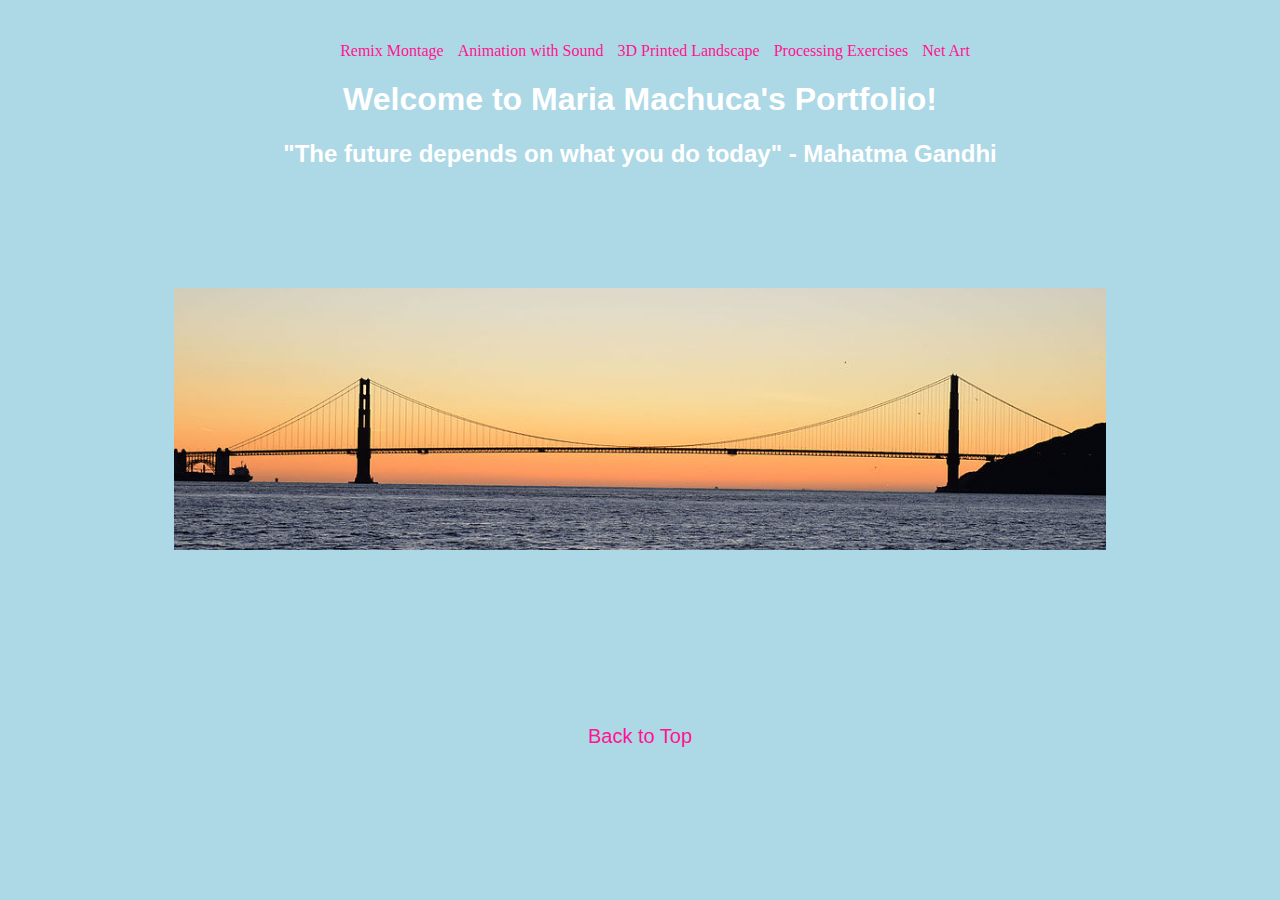
<file: index.html>
<!DOCTYPE html> 
<html>
<!Head>
   <head>
     <meta charset="utf-8">
	<!Title>
     <title> Maria Machuca </title>
	<!End of Title>

	<link href="Styles/Main.css" type="text/css" rel="stylesheet"/>
	
  	</head>
<!End of Head>

<!BODY>
   <body>
    
 
<!HEADER>
	<header>

<!HEADER NAVIGATOR>
	<nav id="headerNav">
	<ul>
	
	<li><a href="remix-montage.html">Remix Montage</a></li>
	<li><a href="animation with sound.html">Animation with Sound</a></li>
	<li><a href="3D Project.html">3D Printed Landscape</a></li>
	<li><a href="Processed Project.html">Processing Exercises</a></li>
	<li><a href="Net Art Project.html">Net Art</a></li>
	</u>
	</nav>
<!END OF HEADER NAVIGATOR>

<!MAIN>
	<main>
	
	 <h1>Welcome to Maria Machuca's Portfolio!</h1>
	 
	 <h2>"The future depends on what you do today" - Mahatma Gandhi</h2>
	 
	<p><img src="Images/ggbridge.jpg"alt="Golden Gate Bridge" width= 80% /></p>
	
	
	</main>
<!END OF MAIN>

	</header>
<!END OF HEADER>

<!FOOTER>

	<footer>
	
<!FOOTER NAVIGATOR>
	<nav id="footerNav">
	
	<p><a href="#headerNav">Back to Top</a></p>
	</nav>
<!END OF FOOTER NAVIGATOR>

	</footer>
<!END OF FOOTER>

   </body>
<!END OF BODY>
</html>
</file>
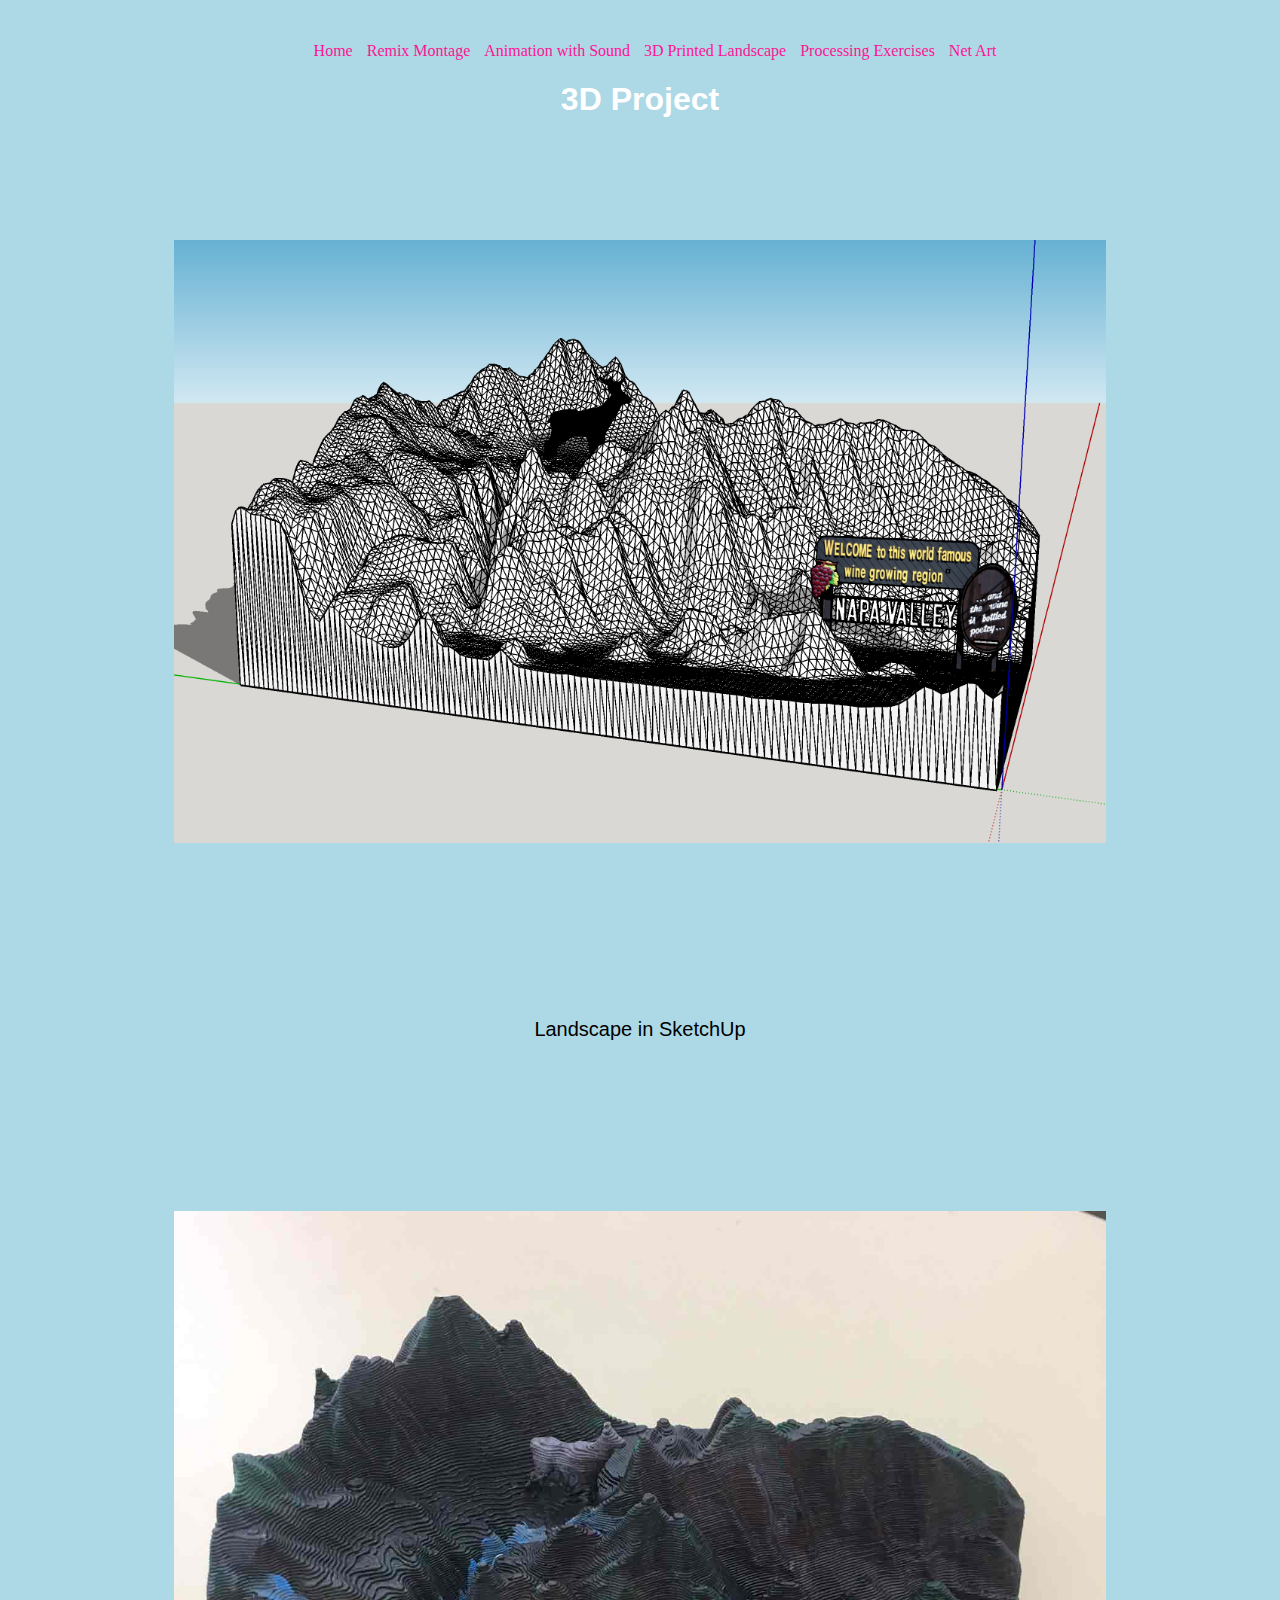
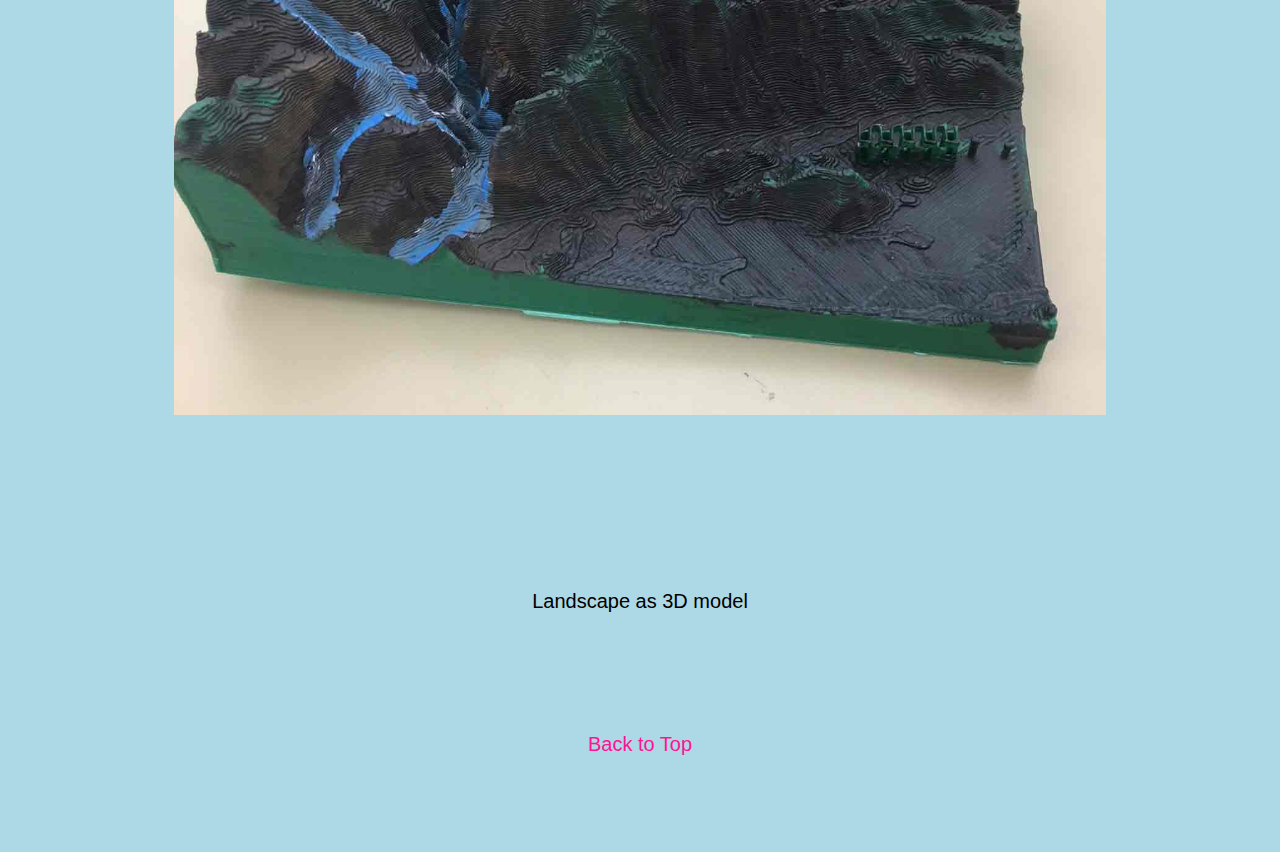
<file: 3D Project.html>
<!DOCTYPE html> 
<html>
<!Head>
   <head>
     <meta charset="utf-8">
	<!Title>
     <title> Maria Machuca </title>
	<!End of Title>

	<link href="Styles/Main.css" type="text/css" rel="stylesheet"/>
	
  	</head>
<!End of Head>

<!BODY>
   <body>
    
 
<!HEADER>
	<header>

<!HEADER NAVIGATOR>
	<nav id="headerNav">
	<ul>
	<li><a href="index.html">Home</a></li>
	<li><a href="remix-montage.html">Remix Montage</a></li>
	<li><a href="animation with sound.html">Animation with Sound</a></li>
	<li><a href="3D Project.html">3D Printed Landscape</a></li>
	<li><a href="Processed Project.html">Processing Exercises</a></li>
	<li><a href="Net Art Project.html">Net Art</a></li>
	</u>
	</nav>
<!END OF HEADER NAVIGATOR>

<!MAIN>
	<main>
	
	 <h1>3D Project</h1>
	 
	<p><img src="Images/sketchdeer.png"alt="3D Project in SketchUp" width= 80% /></p>
	<p>Landscape in SketchUp</p>
	<p><img src="Images/landscape.jpg"alt="3D landscape" width= 80% /></p>
	<p>Landscape as 3D model</p>
	
	</main>
<!END OF MAIN>

	</header>
<!END OF HEADER>

<!FOOTER>

	<footer>
	
<!FOOTER NAVIGATOR>
	<nav id="footerNav">
	
	<p><a href="#headerNav">Back to Top</a></p>
	</nav>
<!END OF FOOTER NAVIGATOR>

	</footer>
<!END OF FOOTER>

   </body>
<!END OF BODY>
</html>
</file>
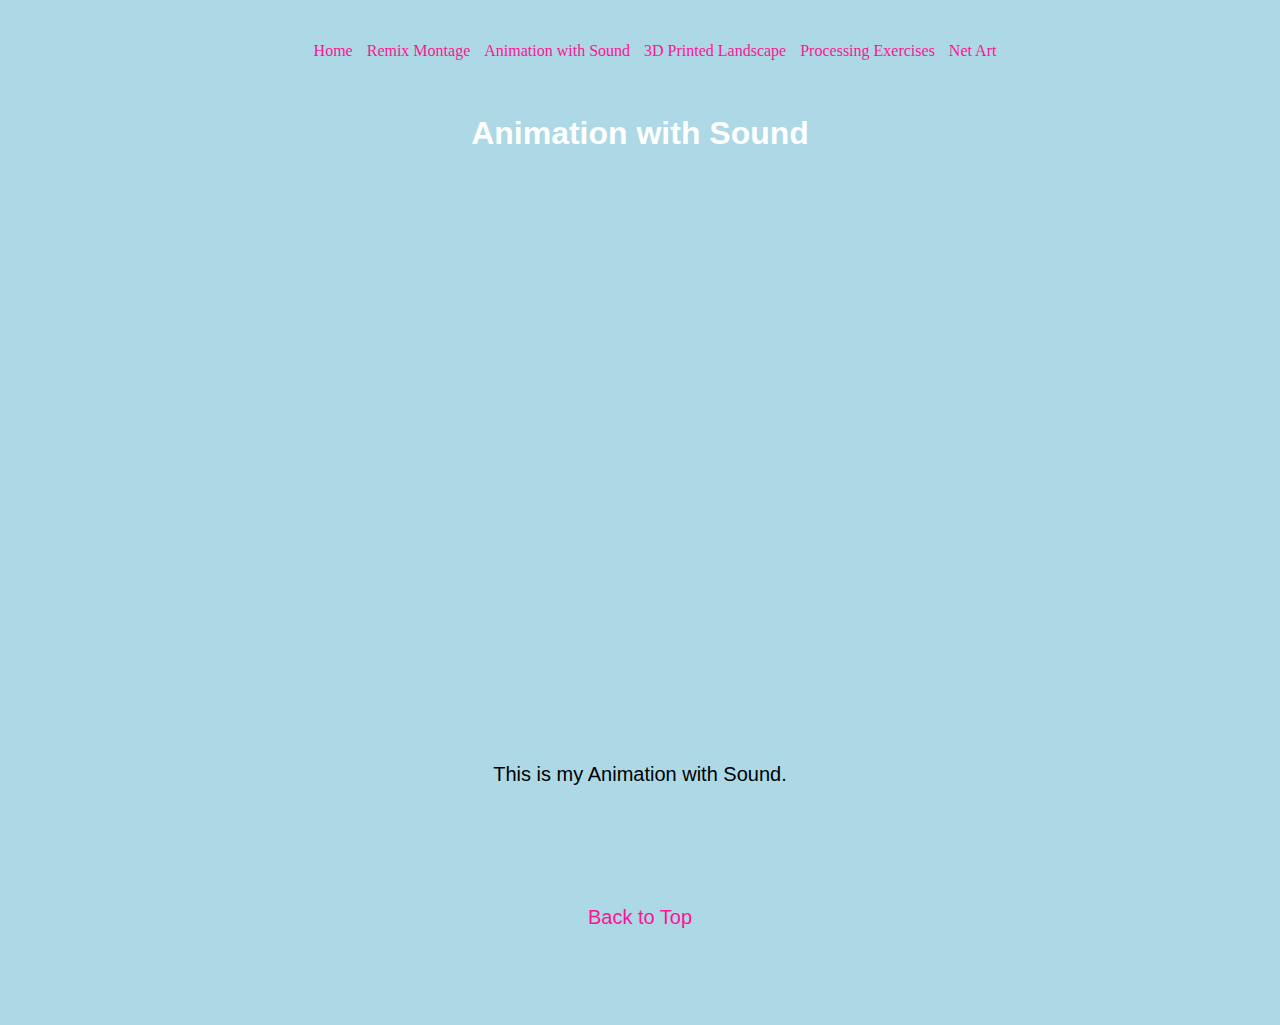
<file: animation with sound.html>
<!DOCTYPE html> 
<html>

<!HEAD>
   <head>

     <meta charset="utf-8">

<!TITLE>
     <title> Maria Machuca </title>
<!END OF TITLE>

	<link href="Styles/Main.css" type="text/css" rel="stylesheet"/>
	
   </head>
<!END OF HEAD>

<!BODY>
   <body>

<!HEADER>
	<header>
	
	<!HEADER NAVIGATOR>
	<nav id="headerNav">
	<ul>
	<li><a href="index.html">Home</a></li>
	<li><a href="remix-montage.html">Remix Montage</a></li>
	<li><a href="animation with sound.html">Animation with Sound</a></li>
	<li><a href="3D Project.html">3D Printed Landscape</a></li>
	<li><a href="Processed Project.html">Processing Exercises</a></li>
	<li><a href="Net Art Project.html">Net Art</a></li>
	</u>
	</nav>
<!END OF HEADER NAVIGATOR>

<!MAIN>
	<main>

     <h1>Animation with Sound</h1>
	<p><iframe src="https://player.vimeo.com/video/240886194" width="640" height="414" frameborder="0" webkitallowfullscreen mozallowfullscreen allowfullscreen></iframe></p>
	<p> This is my Animation with Sound.</p>
	</main>
<!END OF MAIN>

<!FOOTER>
	<footer>

<!FOOTER NAVIGATOR>
	<nav id="footerNav">
	
	<p><a href="#headerNav">Back to Top</a></p>
	</nav>
<!END OF FOOTER NAVIGATOR>

	</footer>
<!END OF FOOTER>
	

   </body>
<!END OF BODY>
</html>
</file>
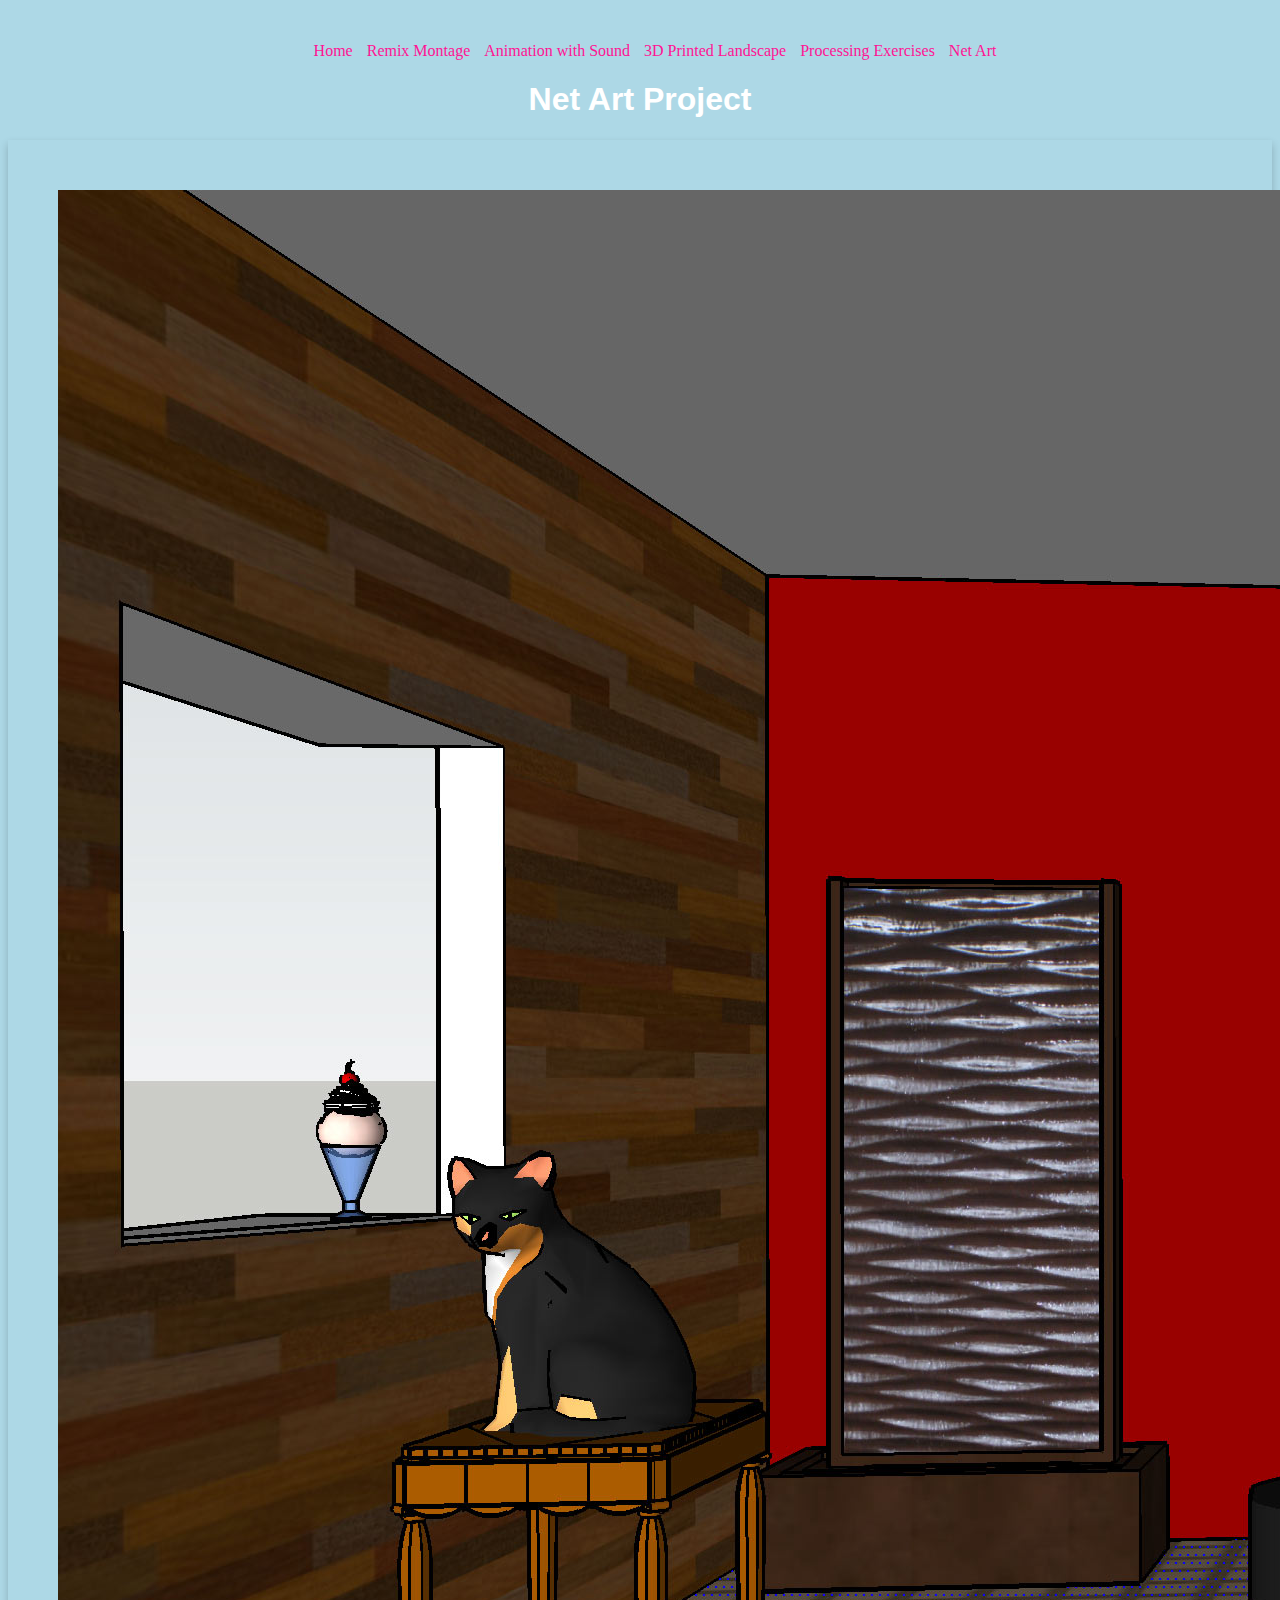
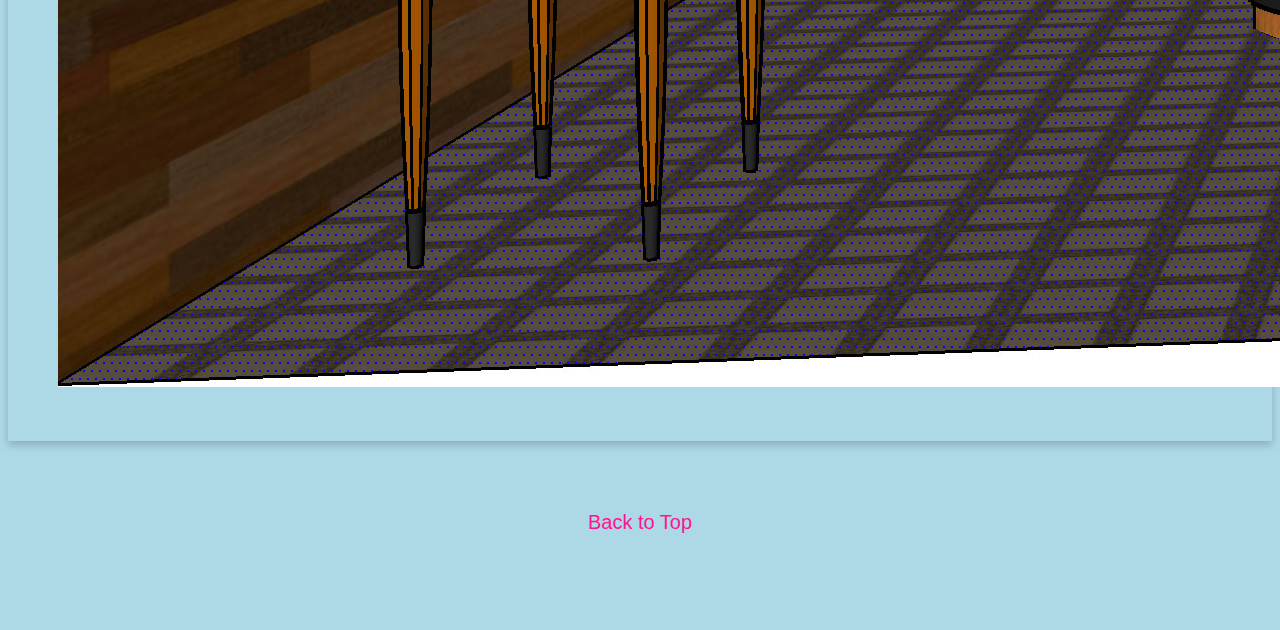
<file: Net Art Project.html>
<!DOCTYPE html> 
<html>
<!Head>
   <head>
     <meta charset="utf-8">
	<!Title>
     <title> Maria Machuca </title>
	<!End of Title>

	<link href="Styles/Main.css" type="text/css" rel="stylesheet"/>
	
  	</head>
<!End of Head>



<!BODY>
   <body>
    
 
<!HEADER>
	<header>

<!HEADER NAVIGATOR>
	<nav id="headerNav">
	<ul>
	<li><a href="index.html">Home</a></li>
	<li><a href="remix-montage.html">Remix Montage</a></li>
	<li><a href="animation with sound.html">Animation with Sound</a></li>
	<li><a href="3D Project.html">3D Printed Landscape</a></li>
	<li><a href="Processed Project.html">Processing Exercises</a></li>
	<li><a href="Net Art Project.html">Net Art</a></li>
	</u>
	</nav>
<!END OF HEADER NAVIGATOR>


<style>

img {
		float:center;
	left: 0px;
	top:0px
	z-index:0;
}

.card {

	box-shadow: 0 4px 8px 0 rgba(0, 0, 0, 0.2);
	max-width: 3627px;
	margin: auto;
	text-align: center;
	font-family: arial;
}
</style>


<!MAIN>
	<main>
	
	 <h1>Net Art Project</h1>
	 
	 <div class="content">
	
		<div class="card">
	
		<img src="Images/room1.jpg" alt="Room" usemap="#room" width="3627" height="1797" />
		<map name="room" id="room">
		<area alt="Penguin" title="Penguin" href="Images/penguin1.jpg" shape="poly" coords="2516,901,2638,904,2629,1075,2504,1072" />
		<area alt="Hotdog" title="Hotdog" href="Images/hotdog.jpg" shape="poly" coords="1968,1221,2152,1219,2152,1275,1974,1269" />
		<area alt="Plant" title="Plant" href="Images/plant1.jpg" shape="poly" coords="1547,1093,1701,1098,1697,1327,1559,1321" />
		<area alt="Teddy Bear" title="Teddy Bear" href="Images/teddy.jpg" shape="poly" coords="1316,1068,1482,1076,1474,1290,1319,1288" />
		<area alt="Treasure" title="Treasure" href="Images/treasure.jpg" shape="poly" coords="2174,1260,2267,1261,2275,1364,2175,1366" />
		<area alt="Wall Art" title="Wall Art" href="Images/wallart.jpg" shape="poly" coords="1340,1049,2132,1055,2132,480,1340,468" />
		<area alt="Rug" title="Rug" href="Images/rug.jpg" shape="poly" coords="1714,1447,1809,1674,2881,1639,2493,1429" />
		<area alt="Radio" title="Radio" href="Images/radio.jpg" shape="poly" coords="2906,1016,3210,1039,3210,1233,2916,1196" />
		<area alt="Mirror" title="Mirror" href="Images/mirror.jpg" shape="poly" coords="3014,463,3562,363,3534,1011,3101,1003" />
		<area alt="Fountain" title="Fountain" href="Images/fountain.jpg" shape="poly" coords="732,678,1100,680,1101,1402,726,1404" />
		<area alt="Cat" title="Cat" href="Images/cat.jpg" shape="poly" coords="382,962,628,964,642,1239,402,1245" />
		<area alt="Sundae" title="Sundae" href="Images/sundae.jpg" shape="poly" coords="228,868,340,884,330,1040,244,1028" />
		</map>
		
		</div>
		
	</div>
	
	</main>
<!END OF MAIN>

	</header>
<!END OF HEADER>

<!FOOTER>

	<footer>
	
<!FOOTER NAVIGATOR>
	<nav id="footerNav">
	
	<p><a href="#headerNav">Back to Top</a></p>
	</nav>
<!END OF FOOTER NAVIGATOR>

	</footer>
<!END OF FOOTER>

   </body>
<!END OF BODY>
</html>
</file>
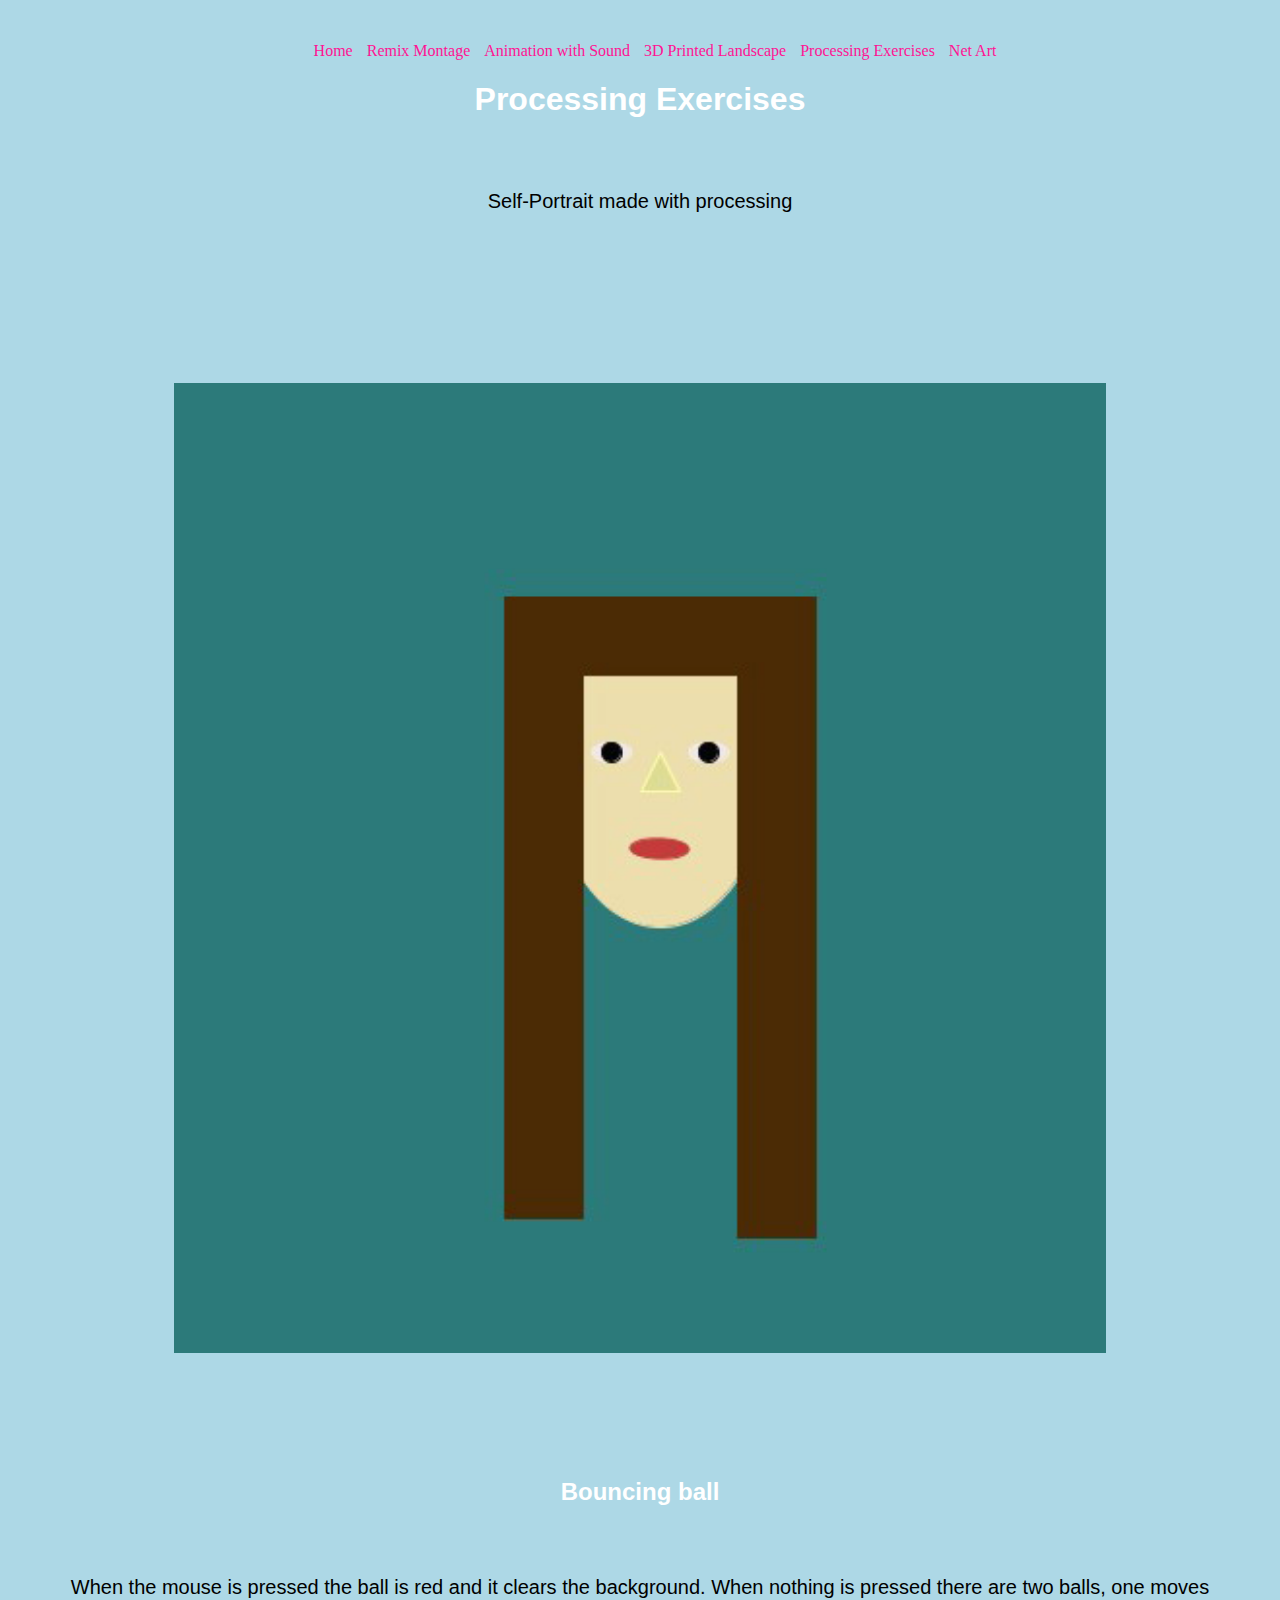
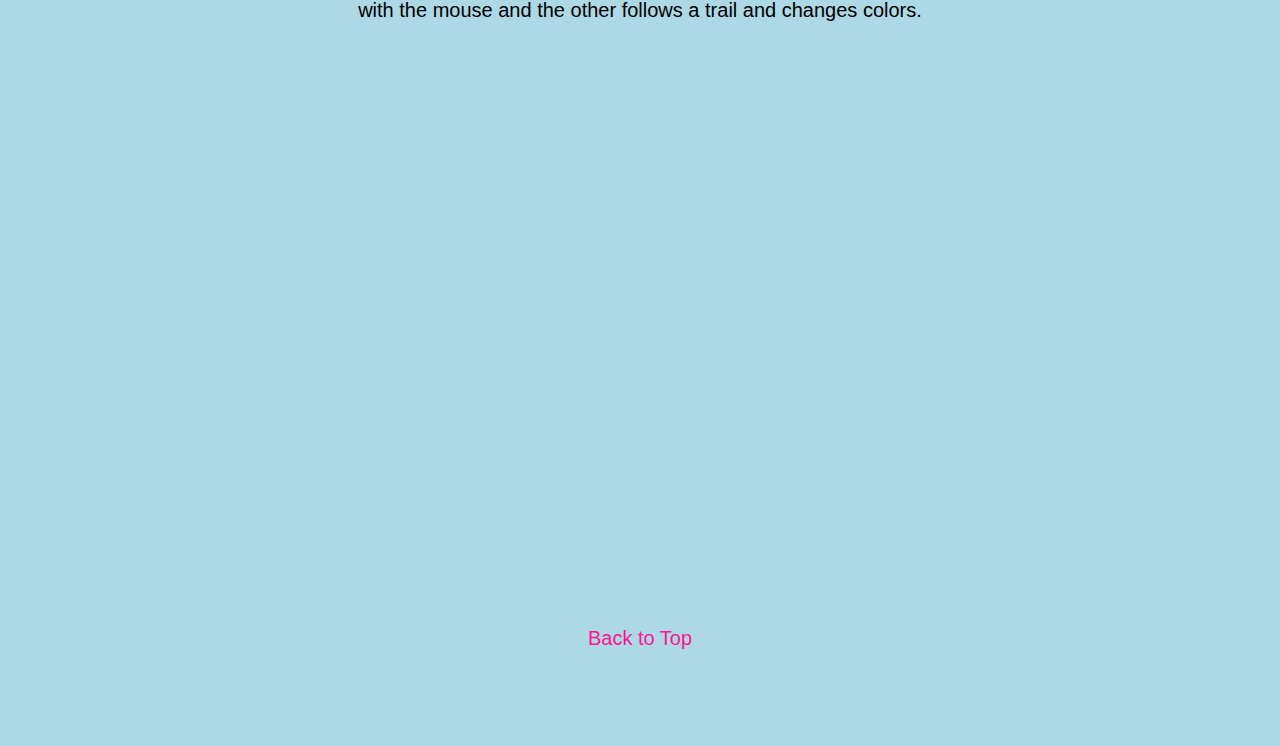
<file: Processed Project.html>
<!DOCTYPE html> 
<html>
<!Head>
   <head>
     <meta charset="utf-8">
	<!Title>
     <title> Maria Machuca </title>
	<!End of Title>

	<link href="Styles/Main.css" type="text/css" rel="stylesheet"/>
	
  	</head>
<!End of Head>

<!BODY>
   <body>
    
 
<!HEADER>
	<header>

<!HEADER NAVIGATOR>
	<nav id="headerNav">
	<ul>
	<li><a href="index.html">Home</a></li>
	<li><a href="remix-montage.html">Remix Montage</a></li>
	<li><a href="animation with sound.html">Animation with Sound</a></li>
	<li><a href="3D Project.html">3D Printed Landscape</a></li>
	<li><a href="Processed Project.html">Processing Exercises</a></li>
	<li><a href="Net Art Project.html">Net Art</a></li>
	</u>
	</nav>
<!END OF HEADER NAVIGATOR>

<!MAIN>
	<main>
	
	 <h1>Processing Exercises</h1>
	 
	 <p>Self-Portrait made with processing</p>
	 <p><img src="Images/processingportrait.jpg"alt="Self-Portrait using Processing" width= 80% /></p>
	 
	 <h2>Bouncing ball</h2>
	 <p>When the mouse is pressed the ball is red and it clears the background. When nothing is pressed there are two balls, one moves with the mouse and the other follows a trail and changes colors.</p>
	<p><iframe src="https://player.vimeo.com/video/247924404" width="640" height="360" frameborder="0" webkitallowfullscreen mozallowfullscreen allowfullscreen></iframe></p>

	
	</main>
<!END OF MAIN>

	</header>
<!END OF HEADER>

<!FOOTER>

	<footer>
	
<!FOOTER NAVIGATOR>
	<nav id="footerNav">
	
	<p><a href="#headerNav">Back to Top</a></p>
	</nav>
<!END OF FOOTER NAVIGATOR>

	</footer>
<!END OF FOOTER>

   </body>
<!END OF BODY>
</html>
</file>
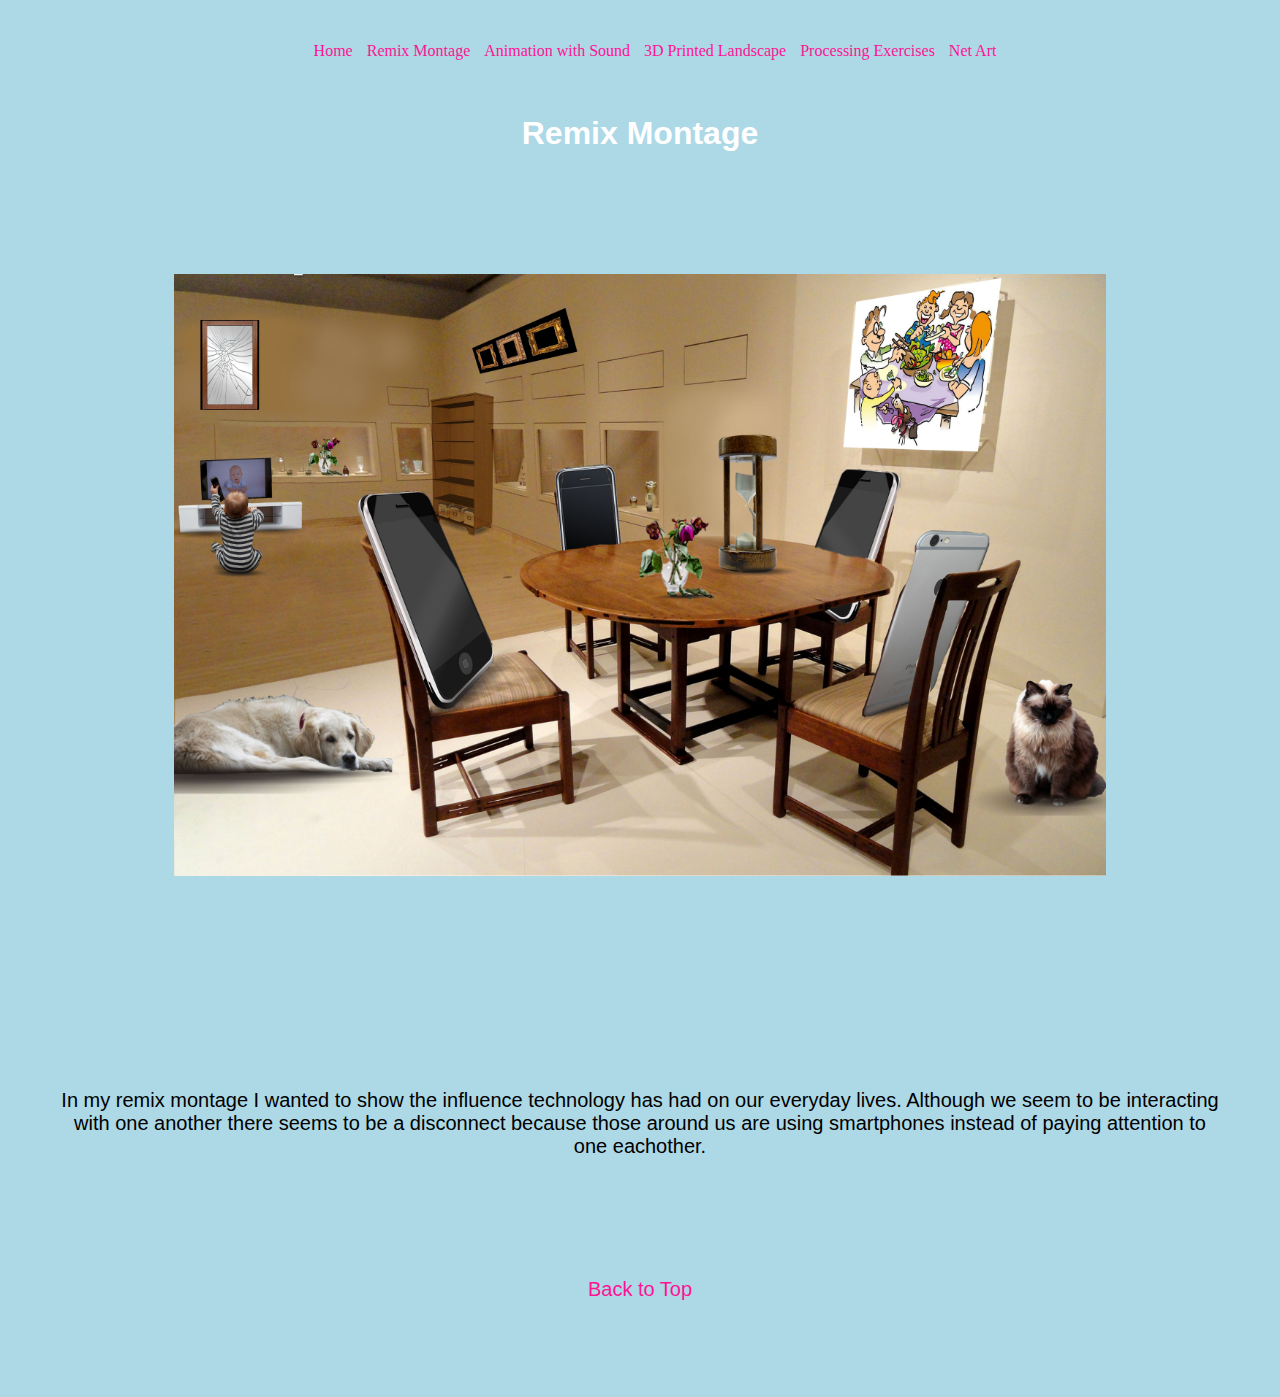
<file: remix-montage.html>
<!DOCTYPE html> 
<html>

<!HEAD>
   <head>

     <meta charset="utf-8">

<!TITLE>
     <title> Maria Machuca </title>
<!END OF TITLE>

	<link href="Styles/Main.css" type="text/css" rel="stylesheet"/>
	
   </head>
<!END OF HEAD>

<!BODY>
   <body>

<!HEADER>
	<header>
	
	<!HEADER NAVIGATOR>
	<nav id="headerNav">
	<ul>
	<li><a href="index.html">Home</a></li>
	<li><a href="remix-montage.html">Remix Montage</a></li>
	<li><a href="animation with sound.html">Animation with Sound</a></li>
	<li><a href="3D Project.html">3D Printed Landscape</a></li>
	<li><a href="Processed Project.html">Processing Exercises</a></li>
	<li><a href="Net Art Project.html">Net Art</a></li>
	</u>
	</nav>
<!END OF HEADER NAVIGATOR>

<!MAIN>
	<main>

     <h1>Remix Montage</h1>

	<p><img src="Images/Maria Machuca photo montage1.jpg"alt="Remix Montage" width= 80% /></p>
     <p>In my remix montage I wanted to show the influence technology has had on our everyday lives. Although we seem to be interacting with one another there seems to be a disconnect because those around us are using smartphones instead of paying attention to one eachother. </p>
	
	</main>
<!END OF MAIN>

<!FOOTER>
	<footer>

<!FOOTER NAVIGATOR>
	<nav id="footerNav">
	
	<p><a href="#headerNav">Back to Top</a></p>
	</nav>
<!END OF FOOTER NAVIGATOR>

	</footer>
<!END OF FOOTER>
	

   </body>
<!END OF BODY>
</html>
</file>
<file: Styles/Main.css>
body{
	background-color:lightblue;
}

h1{
	color:white;
	text-align:center;
	font-family: 'Open Sans', sans-serif;
}

h2{
	color:white;
	text-align:center;
	font-family: 'Open Sans', sans-serif;
}

p {
	padding:50px;
	text-align:center;
	font-size:20px;
	font-family: 'Open Sans', sans-serif;
	
}

img{
	padding: 50px;
}

li {
	display:inline;
margin-right: 10px;}
li.coming-soon {
display:none;
}
a:link {
	text-decoration: none;
	color: deeppink;
}
a:visitied {
	color:black;
}
a:hover {
	text-decoration: underline;
	color:deepskyblue;
}
a:active {
	color:darkcyan;
}
nav{
	text-align: center;
}
</file>
